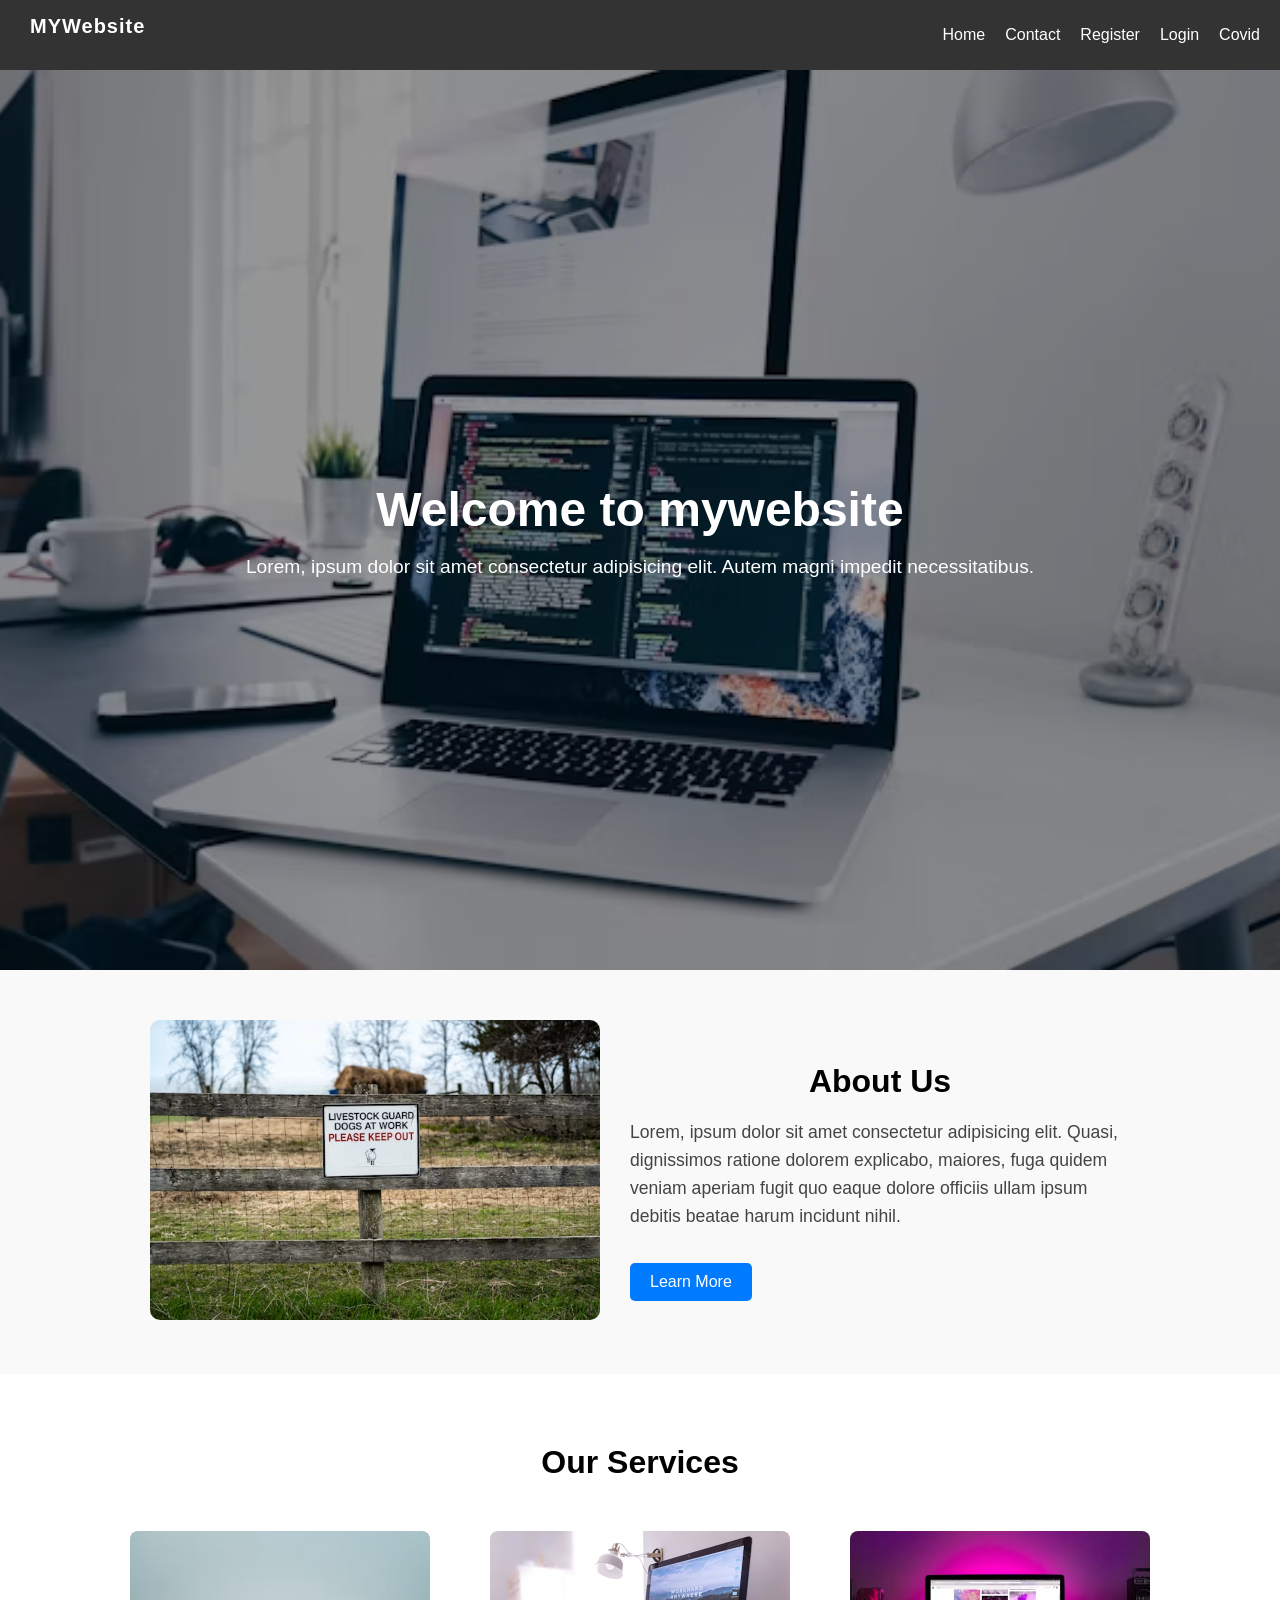
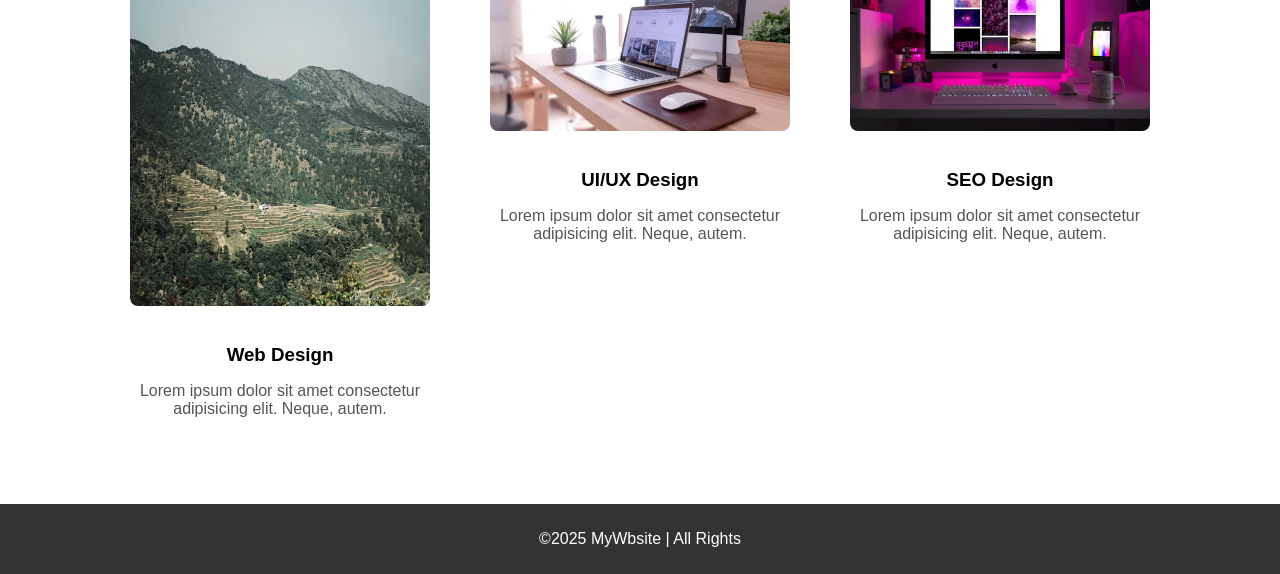
<file: index.html>
<!doctype html>
<html lang="en">
  <head>
    <meta charset="UTF-8" />
    <meta name="viewport" content="width=device-width, initial-scale=1.0" />
    <title>Document</title>
    <link rel="stylesheet" href="./css/style.css" />
  </head>
  <body>
    <!--header-->
    <header>
      <nav class="navbar">
        <a href="index.html" class="logo">MYWebsite</a>
        <ul class="nav-links">
          <li><a href="index.html">Home</a></li>
          <li><a href="contact.html">Contact</a></li>
          <li><a href="register.html">Register</a></li>
          <li><a href="login.html">Login</a></li>
          <li><a href="covid.html">Covid</a></li>
        </ul>
      </nav>
    </header>

    <!--banner-->
    <section class="banner">
      <div class="banner-content">
        <h1>Welcome to mywebsite</h1>
        <p>
          Lorem, ipsum dolor sit amet consectetur adipisicing elit. Autem magni
          impedit necessitatibus.
        </p>
      </div>
    </section>

    <!--about-->
    <section class="about">
      <div class="about-container">
        <div class="about-image">
          <img src="./img/about.jpeg" alt="about-us" />
        </div>
        <div class="about-content">
          <h2>About Us</h2>
          <p>
            Lorem, ipsum dolor sit amet consectetur adipisicing elit. Quasi,
            dignissimos ratione dolorem explicabo, maiores, fuga quidem veniam
            aperiam fugit quo eaque dolore officiis ullam ipsum debitis beatae
            harum incidunt nihil.
          </p>
          <button class="btn">Learn More</button>
        </div>
      </div>
    </section>

    <!--services-->
    <section class="services">
        <h2>Our Services</h2>
        <div class="card-container">
            <div class="card">
                <img src="./img/1.jpg" alt="web Design"/>
                <h3>Web Design</h3>
                <p>Lorem ipsum dolor sit amet consectetur adipisicing elit. Neque, autem.</p>
            </div>

             <div class="card">
                <img src="./img/2.avif" alt="UI/UX Design"/>
                <h3>UI/UX Design</h3>
                <p>Lorem ipsum dolor sit amet consectetur adipisicing elit. Neque, autem.</p>
            </div>
            <div class="card">
                <img src="./img/3.jpg" alt="SEO Design"/>
                <h3>SEO Design</h3>
                <p>Lorem ipsum dolor sit amet consectetur adipisicing elit. Neque, autem.</p>
            </div>
        </div>
    </section>

    <!--footer-->
    <footer>
        <p>&copy;2025 MyWbsite | All Rights</p>
    </footer>
  </body>
</html>
</file>
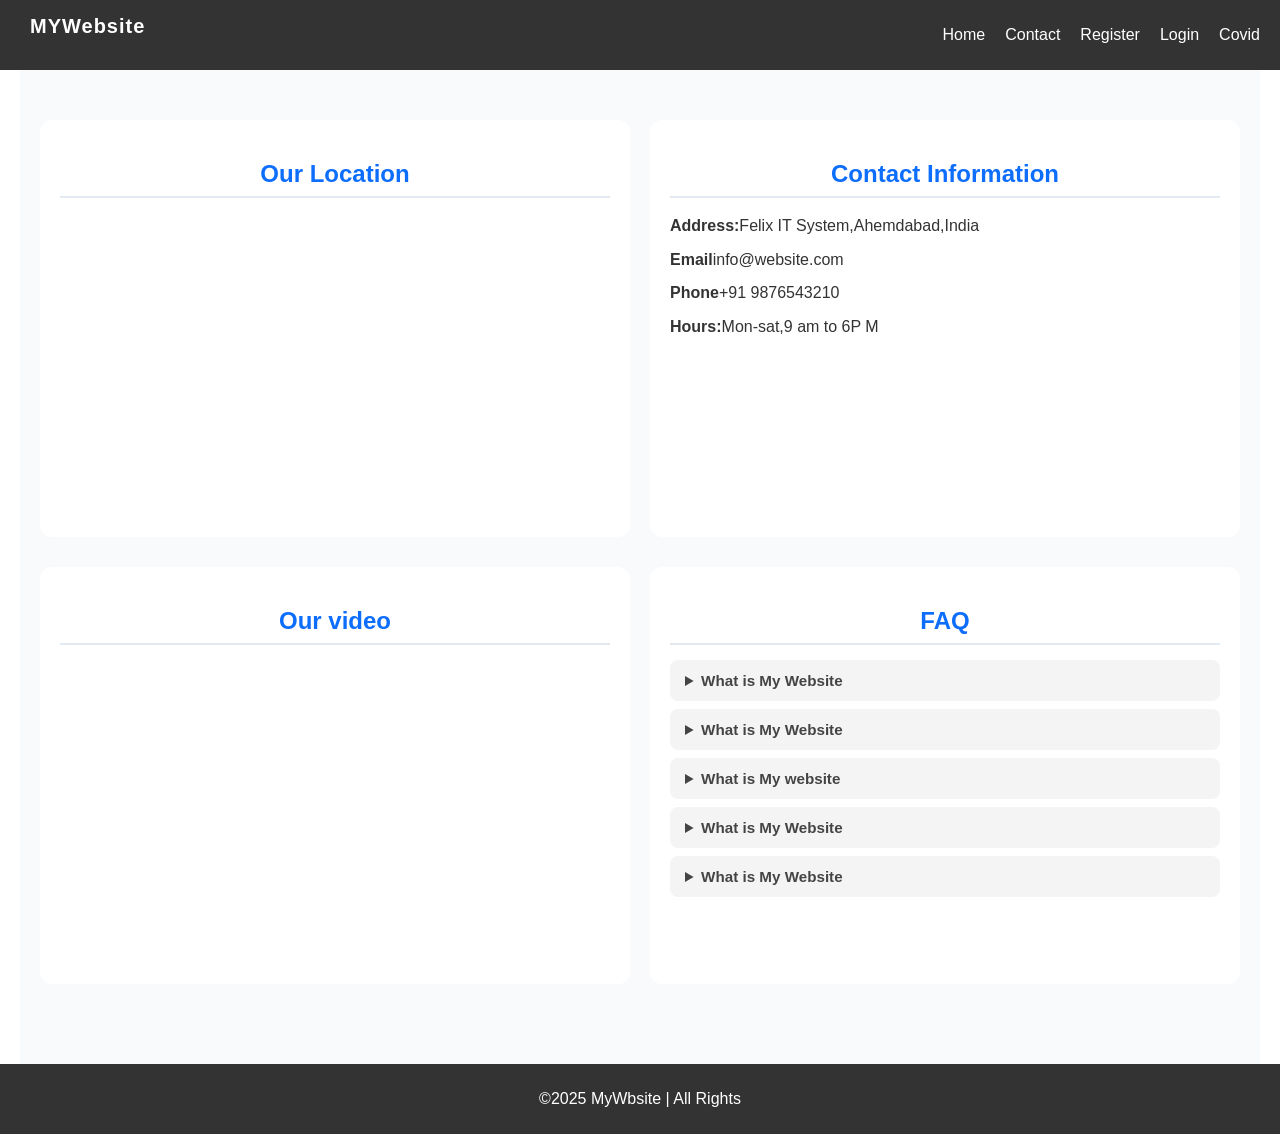
<file: contact.html>
<!doctype html>
<html lang="en">
  <head>
    <meta charset="UTF-8" />
    <meta name="viewport" content="width=device-width, initial-scale=1.0" />
    <title>Document</title>
    <link rel="stylesheet" href="./css/style.css" />
  </head>
  <body>
    <header>
      <nav class="navbar">
        <a href="index.html" class="logo">MYWebsite</a>
        <ul class="nav-links">
          <li><a href="index.html">Home</a></li>
          <li><a href="contact.html">Contact</a></li>
          <li><a href="register.html">Register</a></li>
          <li><a href="login.html">Login</a></li>
          <li><a href="covid.html">Covid</a></li>
        </ul>
      </nav>
    </header>

    <!--section contact-->
    <section class="contact-section">
      <!--row1-->
      <div class="row">
        <div class="box">
          <h2>Our Location</h2>
          <iframe
            src="https://www.google.com/maps/embed?pb=!1m18!1m12!1m3!1d3672.018694090915!2d72.55409277477021!3d23.023085816310008!2m3!1f0!2f0!3f0!3m2!1i1024!2i768!4f13.1!3m3!1m2!1s0x395e85558e268fcd%3A0xe5ba6fa8382060ed!2sFelix%20IT%20Systems!5e0!3m2!1sen!2sin!4v1786951543862!5m2!1sen!2sin"
            width="600"
            height="450"
            style="border: 0"
            allowfullscreen=""
            loading="lazy"
            referrerpolicy="strict-origin-when-cross-origin"
          ></iframe>
        </div>
        <div class="box">
          <h2>Contact Information</h2>
          <p><strong>Address:</strong>Felix IT System,Ahemdabad,India</p>
          <p><strong>Email</strong>info@website.com</p>
          <p><strong>Phone</strong>+91 9876543210</p>
          <p><strong>Hours:</strong>Mon-sat,9 am to 6P M</p>
        </div>
      </div>
      <!--row-2-->
      <div class="row">
        <div class="box">
          <h2>Our video</h2>
          <iframe
            width="560"
            height="315"
            src="https://www.youtube.com/embed/fEx88YO0hyU?si=z6Hl3bsiht_4eigu"
            title="YouTube video player"
            frameborder="0"
            allow="
              accelerometer;
              autoplay;
              clipboard-write;
              encrypted-media;
              gyroscope;
              picture-in-picture;
              web-share;
            "
            referrerpolicy="strict-origin-when-cross-origin"
            allowfullscreen
          ></iframe>
        </div>
        <div class="box">
          <h2>FAQ</h2>
          <details>
            <summary>What is My Website</summary>
            <p>
              Lorem ipsum dolor sit amet consectetur adipisicing elit.
              Similique, suscipit?
            </p>
          </details>

          <details>
            <summary>What is My Website</summary>
            <p>
              Lorem ipsum dolor sit amet consectetur adipisicing elit.
              Similique, suscipit?
            </p>
          </details>
          <details>
            <summary>What is My website</summary>
            <p>
              Lorem ipsum dolor sit amet consectetur adipisicing elit.
              Similique, suscipit?
            </p>
          </details>
          <details>
            <summary>What is My Website</summary>
            <p>
              Lorem ipsum dolor sit amet consectetur adipisicing elit.
              Similique, suscipit?
            </p>
          </details>
          <details>
            <summary>What is My Website</summary>
            <p>
              Lorem ipsum dolor sit amet consectetur adipisicing elit.
              Similique, suscipit?
            </p>
          </details>
        </div>
      </div>
    </section>

    <!--footer-->
    <footer>
      <p>&copy;2025 MyWbsite | All Rights</p>
    </footer>
  </body>
</html>
</file>
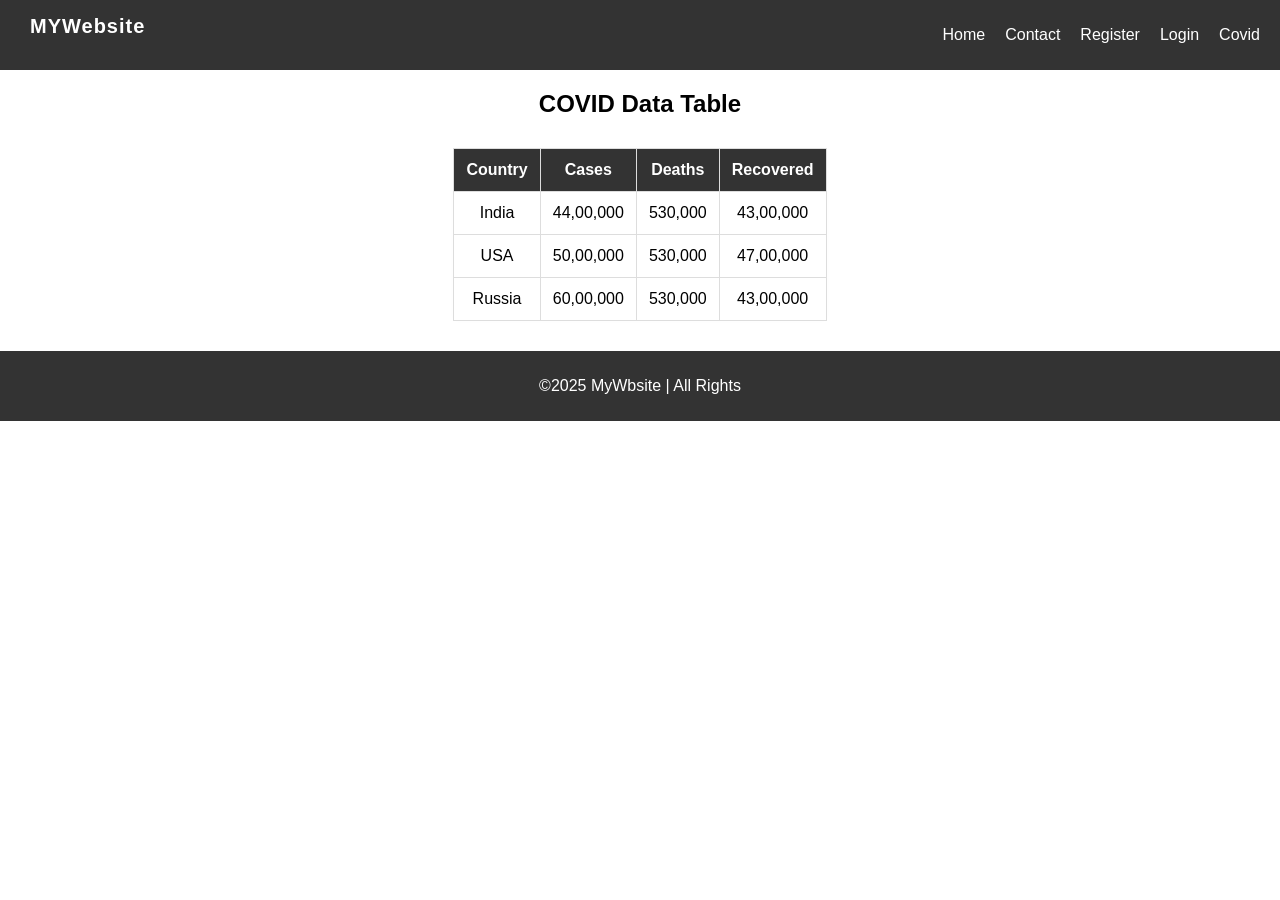
<file: covid.html>
<!doctype html>
<html lang="en">
  <head>
    <meta charset="UTF-8" />
    <meta name="viewport" content="width=device-width, initial-scale=1.0" />
    <title>Document</title>
    <link rel="stylesheet" href="./css/style.css" />
  </head>
  <body>
    <header>
      <nav class="navbar">
        <a href="index.html" class="logo">MYWebsite</a>
        <ul class="nav-links">
          <li><a href="index.html">Home</a></li>
          <li><a href="contact.html">Contact</a></li>
          <li><a href="register.html">Register</a></li>
          <li><a href="login.html">Login</a></li>
          <li><a href="covid.html">Covid</a></li>
        </ul>
      </nav>
    </header>

    <!--covide-->
    <h2>COVID Data Table</h2>
    <div class="table-container">
      <table>
        <tr>
          <th>Country</th>
          <th>Cases</th>
          <th>Deaths</th>
          <th>Recovered</th>
        </tr>
        <tr>
            <td>India</td>
            <td>44,00,000</td>
            <td>530,000</td>
            <td>43,00,000</td>
        </tr>

         <tr>
            <td>USA</td>
            <td>50,00,000</td>
            <td>530,000</td>
            <td>47,00,000</td>
        </tr>
        <tr>
            <td>Russia</td>
            <td>60,00,000</td>
            <td>530,000</td>
            <td>43,00,000</td>
        </tr>
      </table>
    </div>

    <!--footer-->
    <footer>
      <p>&copy;2025 MyWbsite | All Rights</p>
    </footer>
  </body>
</html>
</file>
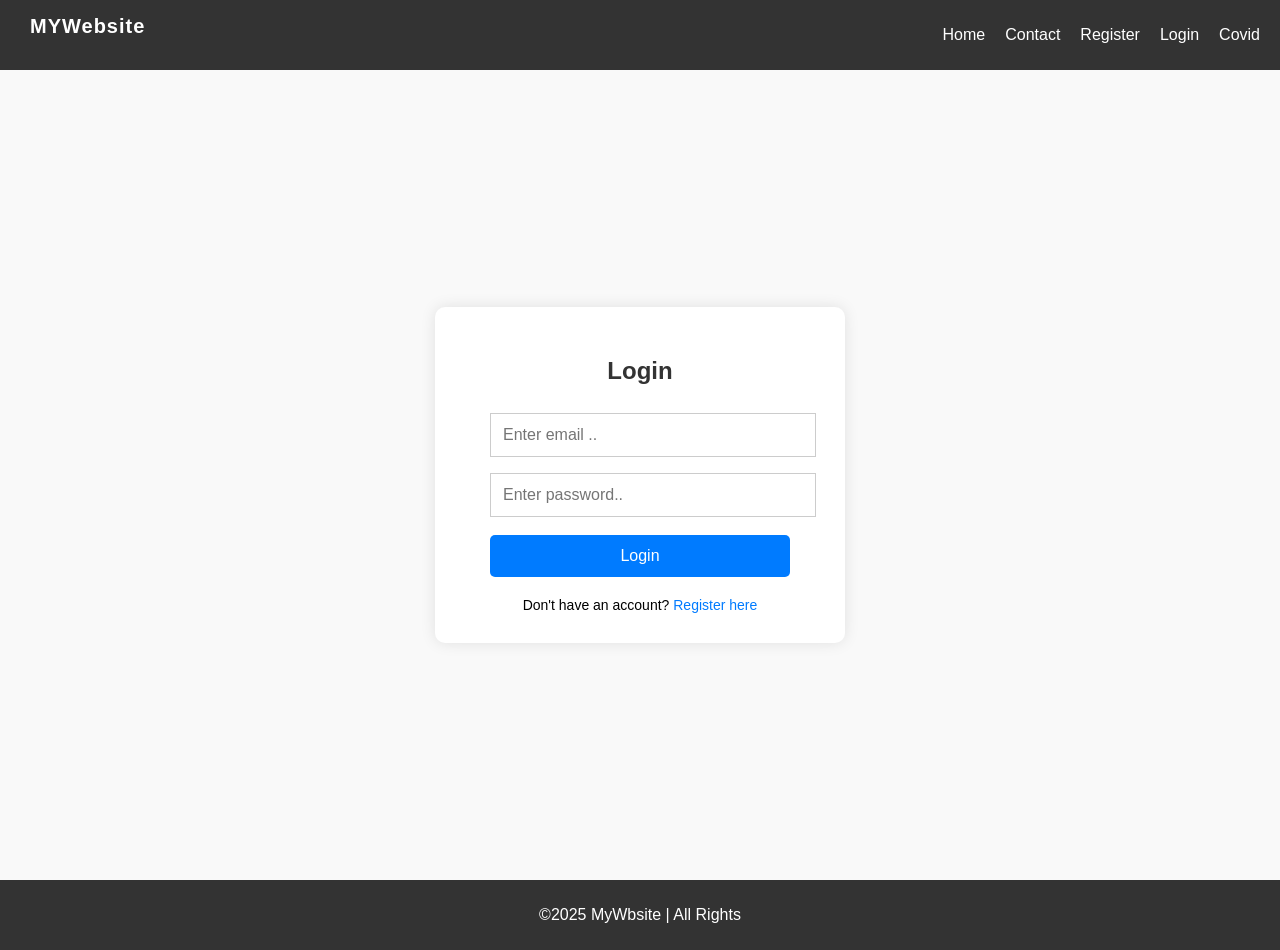
<file: login.html>
<!doctype html>
<html lang="en">
  <head>
    <meta charset="UTF-8" />
    <meta name="viewport" content="width=device-width, initial-scale=1.0" />
    <title>Document</title>
    <link rel="stylesheet" href="./css/style.css" />
  </head>
  <body>
    <header>
      <nav class="navbar">
        <a href="index.html" class="logo">MYWebsite</a>
        <ul class="nav-links">
          <li><a href="index.html">Home</a></li>
          <li><a href="contact.html">Contact</a></li>
          <li><a href="register.html">Register</a></li>
          <li><a href="login.html">Login</a></li>
          <li><a href="covid.html">Covid</a></li>
        </ul>
      </nav>
    </header>

    <!--Login-->
    <div class="login-container">
        <div class="login-box">
            <h2>Login</h2>
            <form>
                
                <input type="email" placeholder="Enter email ..">
                <input type="password" placeholder="Enter password..">
                <button type="submit">Login</button>
            </form>
            <div class="register-link">
                Don't have an account? <a href="register.html">Register here</a>
            </div>
        </div>
    </div>

    
    <!--footer-->
    <footer>
      <p>&copy;2025 MyWbsite | All Rights</p>
    </footer>
  </body>
</html>
</file>
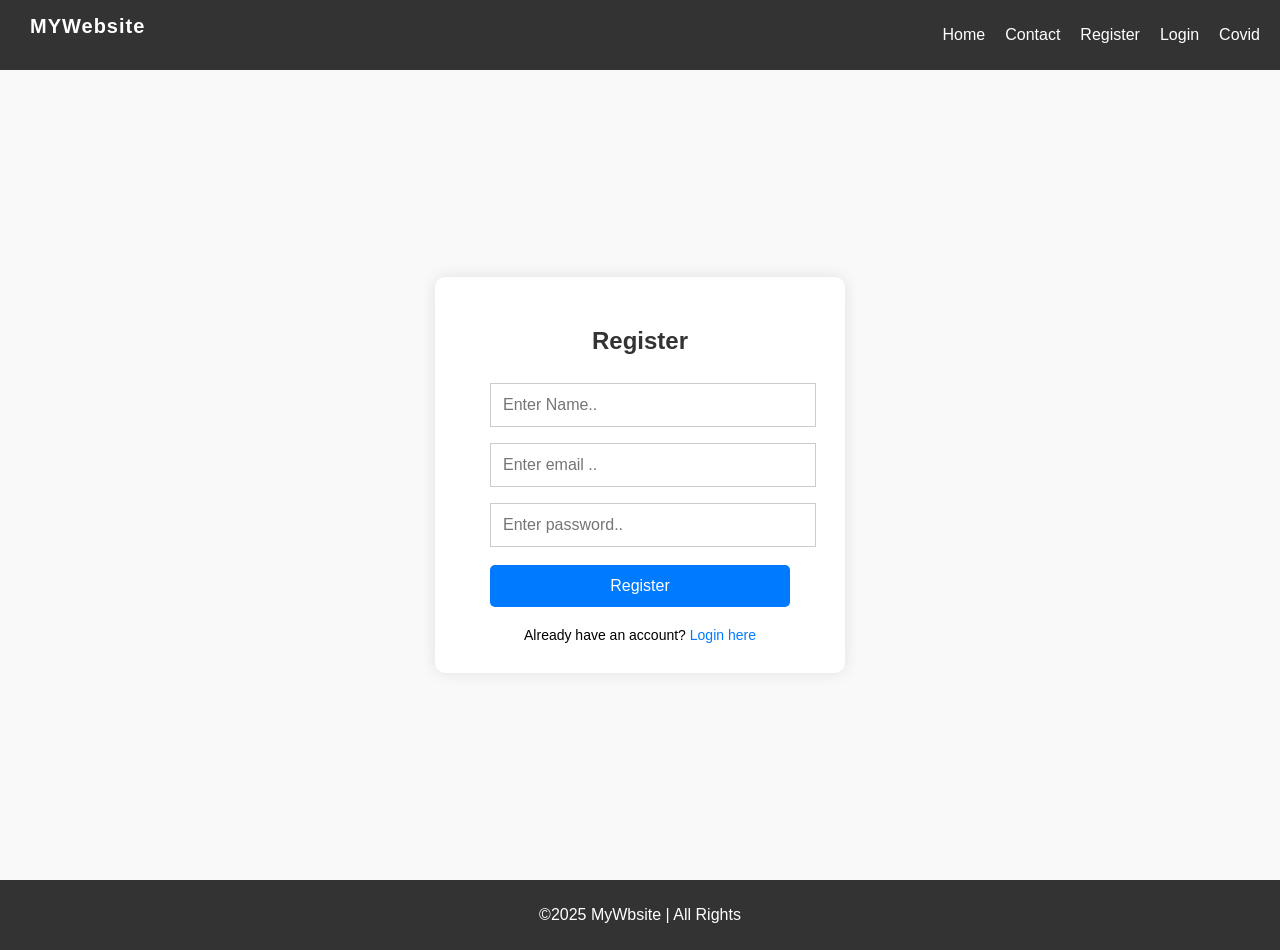
<file: register.html>
<!doctype html>
<html lang="en">
  <head>
    <meta charset="UTF-8" />
    <meta name="viewport" content="width=device-width, initial-scale=1.0" />
    <title>Document</title>
    <link rel="stylesheet" href="./css/style.css" />
  </head>
  <body>
    <header>
      <nav class="navbar">
        <a href="index.html" class="logo">MYWebsite</a>
        <ul class="nav-links">
          <li><a href="index.html">Home</a></li>
          <li><a href="contact.html">Contact</a></li>
          <li><a href="register.html">Register</a></li>
          <li><a href="login.html">Login</a></li>
          <li><a href="covid.html">Covid</a></li>
        </ul>
      </nav>
    </header>

    <!--registration-->
    <div class="register-container">
        <div class="register-box">
            <h2>Register</h2>
            <form>
                <input type="text" placeholder="Enter Name..">
                <input type="email" placeholder="Enter email ..">
                <input type="password" placeholder="Enter password..">
                <button type="submit">Register</button>
            </form>
            <div class="login-link">
                Already have an account? <a href="login.html">Login here</a>
            </div>
        </div>
    </div>

    
    <!--footer-->
    <footer>
      <p>&copy;2025 MyWbsite | All Rights</p>
    </footer>
  </body>
</html>
</file>
<file: css/style.css>
body{
    margin: 0;
    box-sizing: border-box;
    font-family: Arial, Helvetica, sans-serif;
}

.navbar{
    display: flex;
    justify-content: space-between;
    background: #333;
    padding: 10px;
}
.navbar a{
    color: white;
    text-decoration: none;
    margin: 0 10px;
}
.nav-links{
    display: flex;
    list-style: none;
}
.logo{
    font-family: 'Poppins',sans-serif;
    font-size: 20px;
    font-weight: 700;
    color: #333;
    text-decoration: none;
    letter-spacing: 1px;
    position: relative;
    display: inline-block;
    padding: 5px 10px;
    transition: all 0.3 ease;
}

@media (max-width: 768px) {
    .nav-links{
        display: none;
        flex-direction: column;
        background: #333;
        position: absolute;
        top: 50px;
        right: 20px;
        padding: 10px;
    }
    .nav-links .show{
        display: flex;
    }
}

/*baanert*/

.banner{
    height: 100vh;
    background: url(../img/bg.avif) no-repeat center center/cover;
    display: flex;
    justify-content: center;
    align-items: center;
    text-align: center;
    color: white;
    position: relative;
}
.banner::after{
    content: "";
    position: absolute;
    top: 0;
    left: o;
    width: 100%;
    height: 100%;
    background-color: rgba(0, 0, 0, 0.4);
}

.banner-content{
    position: relative;
    z-index: 1;
}
.banner h1{
    font-size: 3rem;
    margin-bottom: 10px;
}
.banner p{
    font-size: 1.2rem;
}

/*about*/

.about{
    padding: 50px 20px;
    background: #f9f9f9;
}

.about-container{
    display: flex;
    align-items: center;
    justify-content: center;
    gap: 30px;
    max-width: 1100px;
    margin: auto;
    flex-wrap: wrap;
}
.about-image img{
    width: 100%;
    max-width: 450px;
    border-radius: 10px;
}
.about-content{
    max-width: 500px;
}
.about-content h2{
    font-size: 2rem;
    margin-bottom: 15px;
}
.about-content p{
    font-size: 1.1rem;
    line-height: 1.6;
    color: #444;
}
.btn{
    margin-top: 15px;
    padding: 10px 20px;
    border: none;
    background: #007BFF;
    color: white;
    font-size: 1rem;
    border-radius: 5px;
    cursor: pointer;
}
@media (max-width:768px) {
    .about-container{
        flex-direction: column;
        text-align: center;
    }
}

/*services*/
.services{
    padding: 50px 20px;
    text-align: center;
}
.services h2{
    font-size: 2rem;
    margin-bottom: 30px;
}

.card-container{
    gap: 20px;
    justify-content: center;
    flex-wrap: wrap;
    display: flex;
}
.card{
    background: white;
    border-radius: 10px;
    max-width: 300px;
    padding: 20px;
    text-align: center;
    transition:transform 0.3s;
}
.card img{
    width: 100%;
    border-radius: 8px;
    margin-bottom: 15px;
}
.card h3{
    margin-bottom: 10px;
}
.card p{
    color: #555;

}

footer{
    text-align: center;
    background: #333;
    color: white;
    padding: 10px;
}

/* contect-section */
.contact-section{
    padding: 50px 20px;
    background: #f9fafc;
    font-family: 'Segoe UI', Tahoma, Geneva, Verdana, sans-serif;
    color: #333;
    max-width: 1200px;
    margin: auto;
}
.contact-section .row{
    display: grid;
    grid-template-columns: repeat(2,1fr);
    gap: 20px;
    margin-bottom: 30px;
}

.contact-section .box{
    background: #fff;
    border-radius: 12px;
    padding: 20px;
    box-shadow: o 4px 15px rgba(0, 0, 0, 0.08);
}

.contact-section h2{
    font-size: 1.5rem;
    color: #0d6efd;
    margin-bottom: 15px;
    border-bottom: 2px solid #e3e9f0;
    padding-bottom: 8px;
}
.contact-section p{
    margin: 8px 0;
    line-height: 1.6;
}
.contact-section details{
    background: #f4f4f4;
    padding: 12px 15px;
    margin: 8px 0;
    border-radius: 8px;
    cursor: pointer;
}
.contact-section summary{
    font-weight: bold;
    font-size: 0.95rem;
    color: #444;
}

.contact-section details p{
    margin-top: 8px;
    font-size: 0.95rem;
    color: #555;
}
.contact-section iframe {
    border-radius: 8px;
    overflow: hidden;
    width: 100%;
    height: 300px;
}
@media (max-width:768px) {
    .contact-section .row{
        grid-template-columns: 1fr;
    }
    .map-video {
        flex-direction: column;
    }
}

/* form */
form{
    max-width: 300px;
    margin: auto;
    display: flex;
    flex-direction: column;
}
form input, form button{
    padding: 10px;
    margin: 5px 0;

}
.register-container{
    display: flex;
    justify-content: center;
    align-items: center;
    height: 90vh;
    background: #f9f9f9;
}
.register-box{
    background: white;
    padding: 30px;
    width: 350px;
    border-radius: 10px;
    text-align: center;
    box-shadow: 0 0 15px rgba(0, 0, 0, 0.1);
}
.register-box h2{
    margin-bottom: 20px;
    color: #333;
}
.register-box input{
    width: 100%;
    padding: 12px;
    margin: 8px 0;
    border: 1px solid #ccc;
    outline: none;
    font-size: 16px;
}
.register-box button{
    width: 100%;
    padding: 12px;
    background-color: #007BFF;
    color: white;
    font-size: 16px;
    border-radius: 5px;
    cursor: pointer;
    margin-top: 10px;
    border: none;
}
.login-link{
    margin-top: 15px;
    font-size: 14px;
}
.login-link a{
    color: #007BFF;
    text-decoration: none;

}

.login-container{
    display: flex;
    justify-content: center;
    align-items: center;
    height: 90vh;
    background: #f9f9f9;
}
.login-box{
    background: white;
    padding: 30px;
    width: 350px;
    border-radius: 10px;
    text-align: center;
    box-shadow: 0 0 15px rgba(0, 0, 0, 0.1);
}
.login-box h2{
    margin-bottom: 20px;
    color: #333;
}
.login-box input{
    width: 100%;
    padding: 12px;
    margin: 8px 0;
    border: 1px solid #ccc;
    outline: none;
    font-size: 16px;
}
.login-box button{
    width: 100%;
    padding: 12px;
    background-color: #007BFF;
    color: white;
    font-size: 16px;
    border-radius: 5px;
    cursor: pointer;
    margin-top: 10px;
    border: none;
}
.register-link{
    margin-top: 15px;
    font-size: 14px;
}
.register-link a{
    color: #007BFF;
    text-decoration: none;
    
}
/* table-container */

.table-container{
    display: flex;
    justify-content: center;
    margin: 30px 0;
}
table{
    border-collapse: collapse;
    background: white;
    box-shadow: 0 0 10px rgba(0, 0, 0, 0.01);
    text-align: center;
}
th,td{
    padding: 12px;
    border: 1px solid #ddd;
}
th{
    background: #333;
    color: white;
}
h2{
    text-align: center;
    margin-top: 20px;
}
@media (max-width:600px){
    th,td{
        padding: 6px;
        font-size: 14px;
    }
}
</file>
